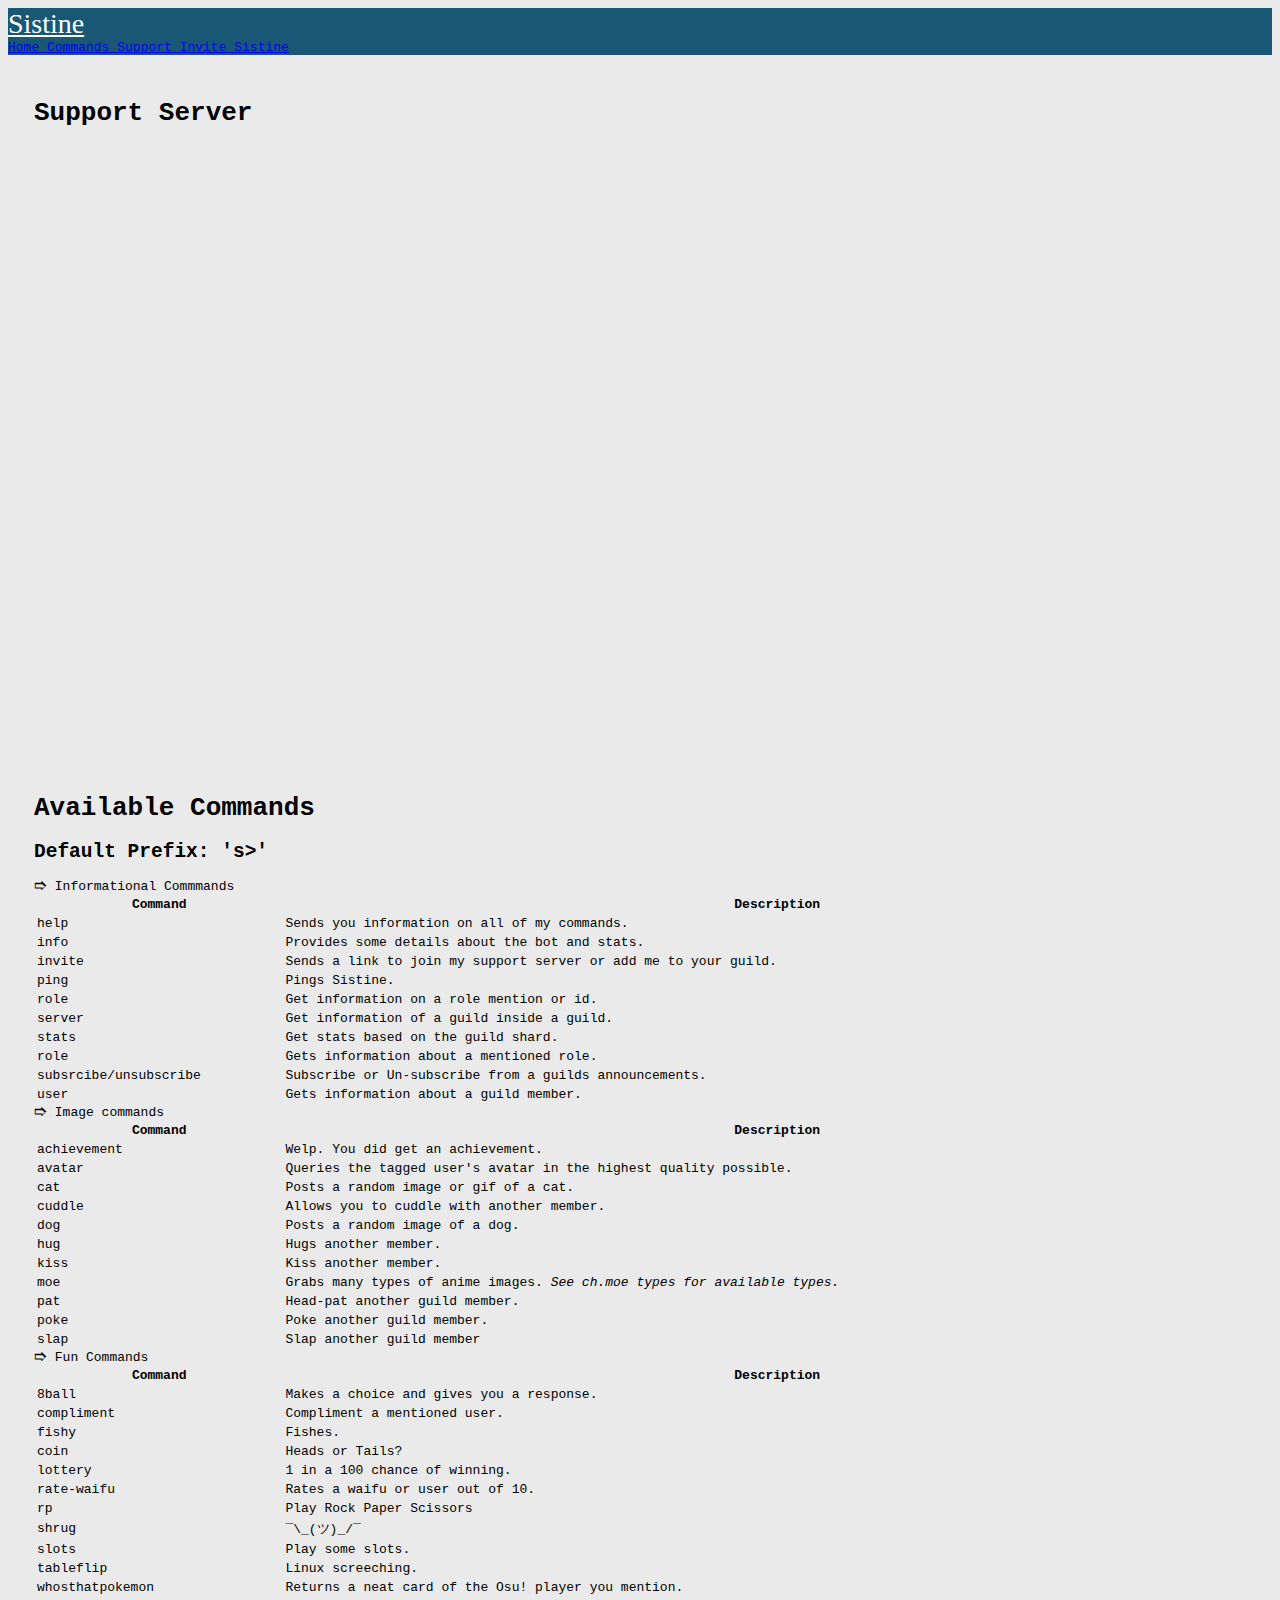
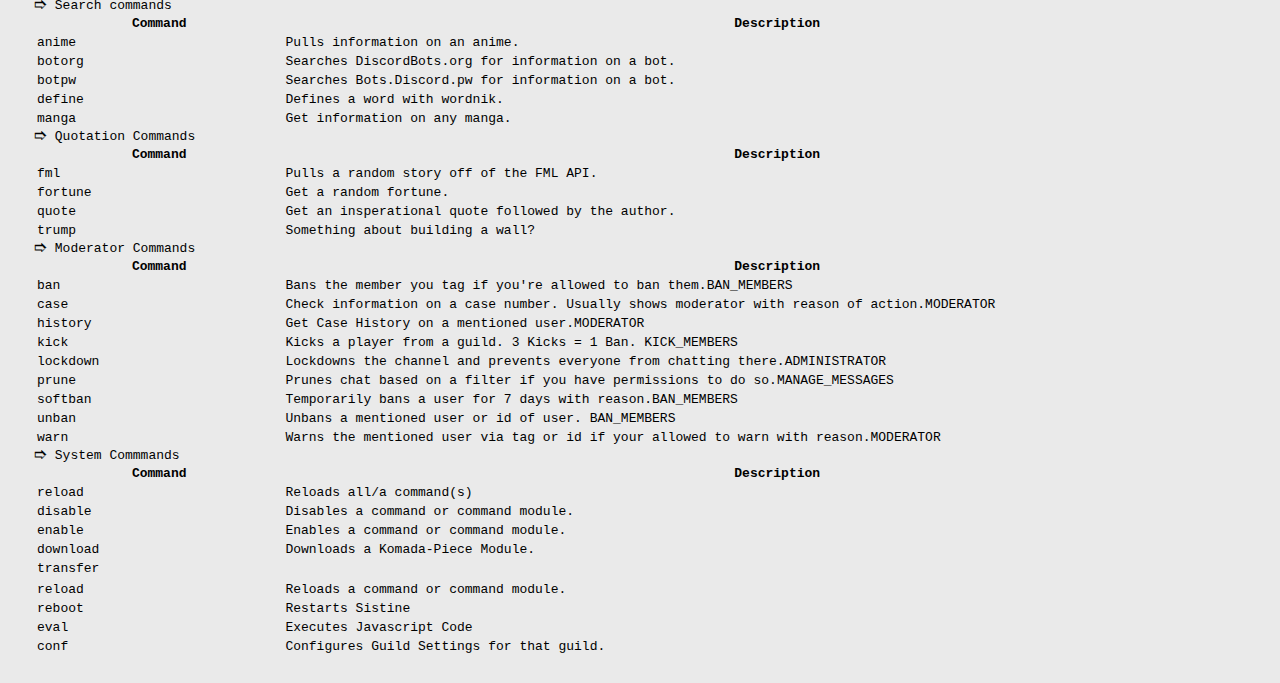
<file: commands/index.html>
<!DOCTYPE html>
<html style="background-color: #eaeaea;">

<head>
    <title>Sistine / Commands</title>
    <link rel="icon" href="https://sistine.ml/icon.ico">
    <style>
        @import url(https://fonts.googleapis.com/css?family=Open+Sans);
        body {
            font-family: monospace;
        }

        .main {
            margin: 1em 6em 1em 6em;
        }

        @media screen and (max-width: 1450px) {
            .main {
                margin: 1em 1em 1em 1em;
            }
        }

        table tr:first-child th:first-child {
            width: 20%;
        }
    </style>
    <link rel="stylesheet" href="https://sistine.ml/css/bulma.css">
    <link rel="stylesheet" href="https://sistine.ml/css/font-awesome.min.css">
    <link rel="stylesheet" href="https://sistine.ml/css/main.css">
    <script>
        (function (i, s, o, g, r, a, m) {
        i['GoogleAnalyticsObject'] = r; i[r] = i[r] || function () {
            (i[r].q = i[r].q || []).push(arguments)
        }, i[r].l = 1 * new Date(); a = s.createElement(o),
            m = s.getElementsByTagName(o)[0]; a.async = 1; a.src = g; m.parentNode.insertBefore(a, m)
        })(window, document, 'script', 'https://www.google-analytics.com/analytics.js', 'ga');

        ga('create', 'UA-90046000-4', 'auto');
        ga('send', 'pageview');

    </script>
    </script>
</head>

<body>
    <div class="hero-head hero is-info" style="background-color: #185875 !important;">
        <header class="nav">
            <div class="container">
                <div class="nav-left">
                    <a class="nav-item" href="https://Sistine.ml/" style="font-family: UniSans; color: white;font-size: 28px; width: 6em;">Sistine</a>
                </div>
                <a href="/" class="nav-item">
                          Home
                      </a>
                <a href="https://Sistine.ml/commands/" class="nav-item is-active">
                          Commands
                      </a>
                <a href="https://Sistine.ml/support" class="nav-item">
                          Support
                      </a>
                <span class="nav-item">
                          <a href="https://Sistine.ml/invite" target="_blank" class="button is-info is-inverted">
                              <span class="icon">
                                  <i class="fa fa-server"></i>
                              </span>
                <span onclick="ga('send', 'event', 'invite', 'click', 'invite clicked');">Invite Sistine</span>
                </a>
                </span>
            </div>
        </header>
    </div>
    <div class="main">
        <div class="columns">

            <div class="column is-one-third">
                <div class="card" style="padding: 1em 1em 1em 1em; margin: 0em 0em 0em 0em; width: 100%;">
                    <div class="content">
                        <h1>Support Server</h1>
                        <iframe src="https://discordapp.com/widget?id=324051061033926666&theme=light" width="100%" height="600" allowtransparency="true"
                            frameborder="0"></iframe>
                    </div>
                </div>
            </div>
            <div class="column is-one-half">
                <div class="card" style="padding: 1em 1em 1em 1em; width: 100%;">
                    <div class="content">
                        <h1>Available Commands</h1>
                        <h2><b>Default Prefix:</b> 's>'</h2>
                    </div>
                    <span>🢣 Informational Commmands</span>
                    <table class="table is-bordered is-striped is-narrow" style="width:100%">
                        <thead>
                            <tr>
                                <th>Command</th>
                                <th>Description</th>
                            </tr>
                        </thead>
                        <tbody>
                            <tr>
                                <td>help</td>
                                <td>Sends you information on all of my commands.</td>
                            </tr>
                            <tr>
                                <td>info</td>
                                <td>Provides some details about the bot and stats.</td>
                            </tr>
                            <tr>
                                <td>invite</td>
                                <td>Sends a link to join my support server or add me to your guild.</td>
                            </tr>
                            <tr>
                                <td>ping</td>
                                <td>Pings Sistine.</td>
                            </tr>
                            <tr>
                                <td>role</td>
                                <td>Get information on a role mention or id.</td>
                            </tr>
                            <tr>
                                <td>server</td>
                                <td>Get information of a guild inside a guild.</td>
                            </tr>
                            <tr>
                                <td>stats</td>
                                <td>Get stats based on the guild shard.</td>
                            </tr>
                            <tr>
                                <td>role</td>
                                <td>Gets information about a mentioned role.</td>
                            </tr>
                            <tr>
                                <td>subsrcibe/unsubscribe</td>
                                <td>Subscribe or Un-subscribe from a guilds announcements.</td>
                            </tr>
                            <tr>
                                <td>user</td>
                                <td>Gets information about a guild member.</td>
                            </tr>
                        </tbody>
                    </table>
                    <span>🢣 Image commands</span>
                    <table class="table is-bordered is-striped is-narrow" style="width:100%">
                        <thead>
                            <tr>
                                <th>Command</th>
                                <th>Description</th>
                            </tr>
                        </thead>
                        <tbody>
                            <tr>
                                <td>achievement</td>
                                <td>Welp. You did get an achievement.</td>
                            </tr>
                            <tr>
                                <td>avatar</td>
                                <td>Queries the tagged user's avatar in the highest quality possible.</td>
                            </tr>
                            <tr>
                                <td>cat</td>
                                <td>Posts a random image or gif of a cat.</td>
                            </tr>
                                                        <tr>
                                <td>cuddle</td>
                                <td>Allows you to cuddle with another member.</td>
                            </tr>
                            <tr>
                                <td>dog</td>
                                <td>Posts a random image of a dog.</td>
                            </tr>
                                            <tr>
                                <td>hug</td>
                                <td>Hugs another member.</td>
                            </tr>
                                                        <tr>
                                <td>kiss</td>
                                <td>Kiss another member.</i></td>
                            </tr>
                                            <tr>
                                <td>moe</td>
                                <td>Grabs many types of anime images. <i>See ch.moe types for available types.</i></td>
                            </tr>
                                            <tr>
                                <td>pat</td>
                                <td>Head-pat another guild member.</i></td>
                            </tr>
                                    <tr>
                                <td>poke</td>
                                <td>Poke another guild member.</i></td>
                            </tr>
                            <tr>
                                <td>slap</td>
                                <td>Slap another guild member</i></td>
                            </tr>
                      
                        </tbody>
                    </table>
                    <span>🢣 Fun Commands</span>
                    <table class="table is-bordered is-striped is-narrow" style="width:100%">
                        <thead>
                            <tr>
                                <th>Command</th>
                                <th>Description</th>
                            </tr>
                        </thead>
                        <tbody>
                            <tr>
                                <td>8ball</td>
                                <td>Makes a choice and gives you a response.</td>
                            </tr>
                            <tr>
                                <td>compliment</td>
                                <td>Compliment a mentioned user.</td>
                            </tr>
                            <tr>
                                <td>fishy</td>
                                <td>Fishes.</td>
                            </tr>
                            <tr>
                                <td>coin</td>
                                <td>Heads or Tails?</td>
                            </tr>
                            <tr>
                                <td>lottery</td>
                                <td>1 in a 100 chance of winning.</td>
                            </tr>
                            <tr>
                                <td>rate-waifu</td>
                                <td>Rates a waifu or user out of 10.</td>
                            </tr>
                            <tr>
                                <td>rp</td>
                                <td>Play Rock Paper Scissors</td>
                            </tr>
                            <tr>
                                <td>shrug</td>
                                <td>¯\_(ツ)_/¯</td>
                            </tr>
                            <tr>
                                <td>slots</td>
                                <td>Play some slots.</td>
                            </tr>
                            <tr>
                                <td>tableflip</td>
                                <td>Linux screeching.</td>
                            </tr>
                            <tr>
                                <td>whosthatpokemon</td>
                                <td>Returns a neat card of the Osu! player you mention.</td>
                            </tr>
                        </tbody>
                    </table>
                    <span>🢣 Search commands</span>
                    <table class="table is-bordered is-striped is-narrow" style="width:100%">
                        <thead>
                            <tr>
                                <th>Command</th>
                                <th>Description</th>
                            </tr>
                        </thead>
                        <tbody>
                            <tr>
                                <td>anime</td>
                                <td>Pulls information on an anime.</td>
                            </tr>
                            <tr>
                                <td>botorg</td>
                                <td>Searches DiscordBots.org for information on a bot.</td>
                            </tr>
                            <tr>
                                <td>botpw</td>
                                <td>Searches Bots.Discord.pw for information on a bot.</td>
                            </tr>
                            <tr>
                                <td>define</td>
                                <td>Defines a word with wordnik.</td>
                            </tr>
                            <tr>
                                <td>manga</td>
                                <td>Get information on any manga.</td>
                            </tr>
                        </tbody>
                    </table>
                    <span>🢣 Quotation Commands</span>
                    <table class="table is-bordered is-striped is-narrow" style="width:100%">
                        <thead>
                            <tr>
                                <th>Command</th>
                                <th>Description</th>
                            </tr>
                        </thead>
                        <tbody>
                            <tr>
                                <td>fml</td>
                                <td>Pulls a random story off of the FML API.</td>
                            </tr>
                            <tr>
                                <td>fortune</td>
                                <td>Get a random fortune.</td>
                            </tr>
                            <tr>
                                <td>quote</td>
                                <td>Get an insperational quote followed by the author.</td>
                            </tr>
                            <tr>
                                <td>trump</td>
                                <td>Something about building a wall?</td>
                            </tr>
                        </tbody>
                    </table>
                    <span>🢣 Moderator Commands</span>
                    <table class="table is-bordered is-striped is-narrow" style="width:100%">
                        <thead>
                            <tr>
                                <th>Command</th>
                                <th>Description</th>
                            </tr>
                        </thead>
                        <tbody>
                            <tr>
                                <td>ban</td>
                                <td>Bans the member you tag if you're allowed to ban them.<span class="tag is-success is-pulled-right">BAN_MEMBERS</span></td>
                            </tr>
                            <tr>
                                <td>case</td>
                                <td>Check information on a case number. Usually shows moderator with reason of action.<span class="tag is-info is-pulled-right">MODERATOR</span></td>
                            </tr>
                            <tr>
                                <td>history</td>
                                <td>Get Case History on a mentioned user.<span class="tag is-info is-pulled-right">MODERATOR</span></td>
                            </tr>
                            <tr>
                                <td>kick</td>
                                <td>Kicks a player from a guild. 3 Kicks = 1 Ban. <span class="tag is-success is-pulled-right">KICK_MEMBERS</span></td>
                            </tr>
                                                        <tr>
                                <td>lockdown</td>
                                <td>Lockdowns the channel and prevents everyone from chatting there.<span class="tag is-danger is-pulled-right">ADMINISTRATOR</span></td>
                            </tr>
                            <tr>
                                <td>prune</td>
                                <td>Prunes chat based on a filter if you have permissions to do so.<span class="tag is-success is-pulled-right">MANAGE_MESSAGES</span></td>
                            </tr>
                                                        <tr>
                                <td>softban</td>
                                <td>Temporarily bans a user for 7 days with reason.<span class="tag is-success is-pulled-right">BAN_MEMBERS</span></td>
                            </tr>
                            <tr>
                                <td>unban</td>
                                <td>Unbans a mentioned user or id of user. <span class="tag is-success is-pulled-right">BAN_MEMBERS</span></td>
                            </tr>
                                                        <tr>
                                <td>warn</td>
                                <td>Warns the mentioned user via tag or id if your allowed to warn with reason.<span class="tag is-info is-pulled-right">MODERATOR</span></td>
                            </tr>
                        </tbody>
                    </table><span>🢣 System Commmands</span>
                    <table class="table is-bordered is-striped is-narrow" style="width:100%">
                        <thead>
                            <tr>
                                <th>Command</th>
                                <th>Description</th>
                            </tr>
                        </thead>
                        <tbody>
                            <tr>
                                <td>reload</td>
                                <td>Reloads all/a command(s)</td>
                            </tr>
                            <tr>
                                <td>disable</td>
                                <td>Disables a command or command module.</td>
                            </tr>
                            <tr>
                                <td>enable</td>
                                <td>Enables a command or command module.</td>
                            </tr>
                            <tr>
                                <td>download</td>
                                <td>Downloads a Komada-Piece Module.</td>
                            </tr>
                            <tr>
                                <td>transfer</td>
                                <td></td>
                            </tr>
                            <tr>
                            <tr>
                                <td>reload</td>
                                <td>Reloads a command or command module.</td>
                            </tr>
                            <tr>
                                <td>reboot</td>
                                <td>Restarts Sistine</td>
                            </tr>
                            <tr>
                                <td>eval</td>
                                <td>Executes Javascript Code</td>
                            </tr>
                                                        <tr>
                                <td>conf</td>
                                <td>Configures Guild Settings for that guild.</td>
                            </tr>
                        </tbody>
                    </table>
                </div>
            </div>
        </div>
    </div>
</body>

</html>
</file>
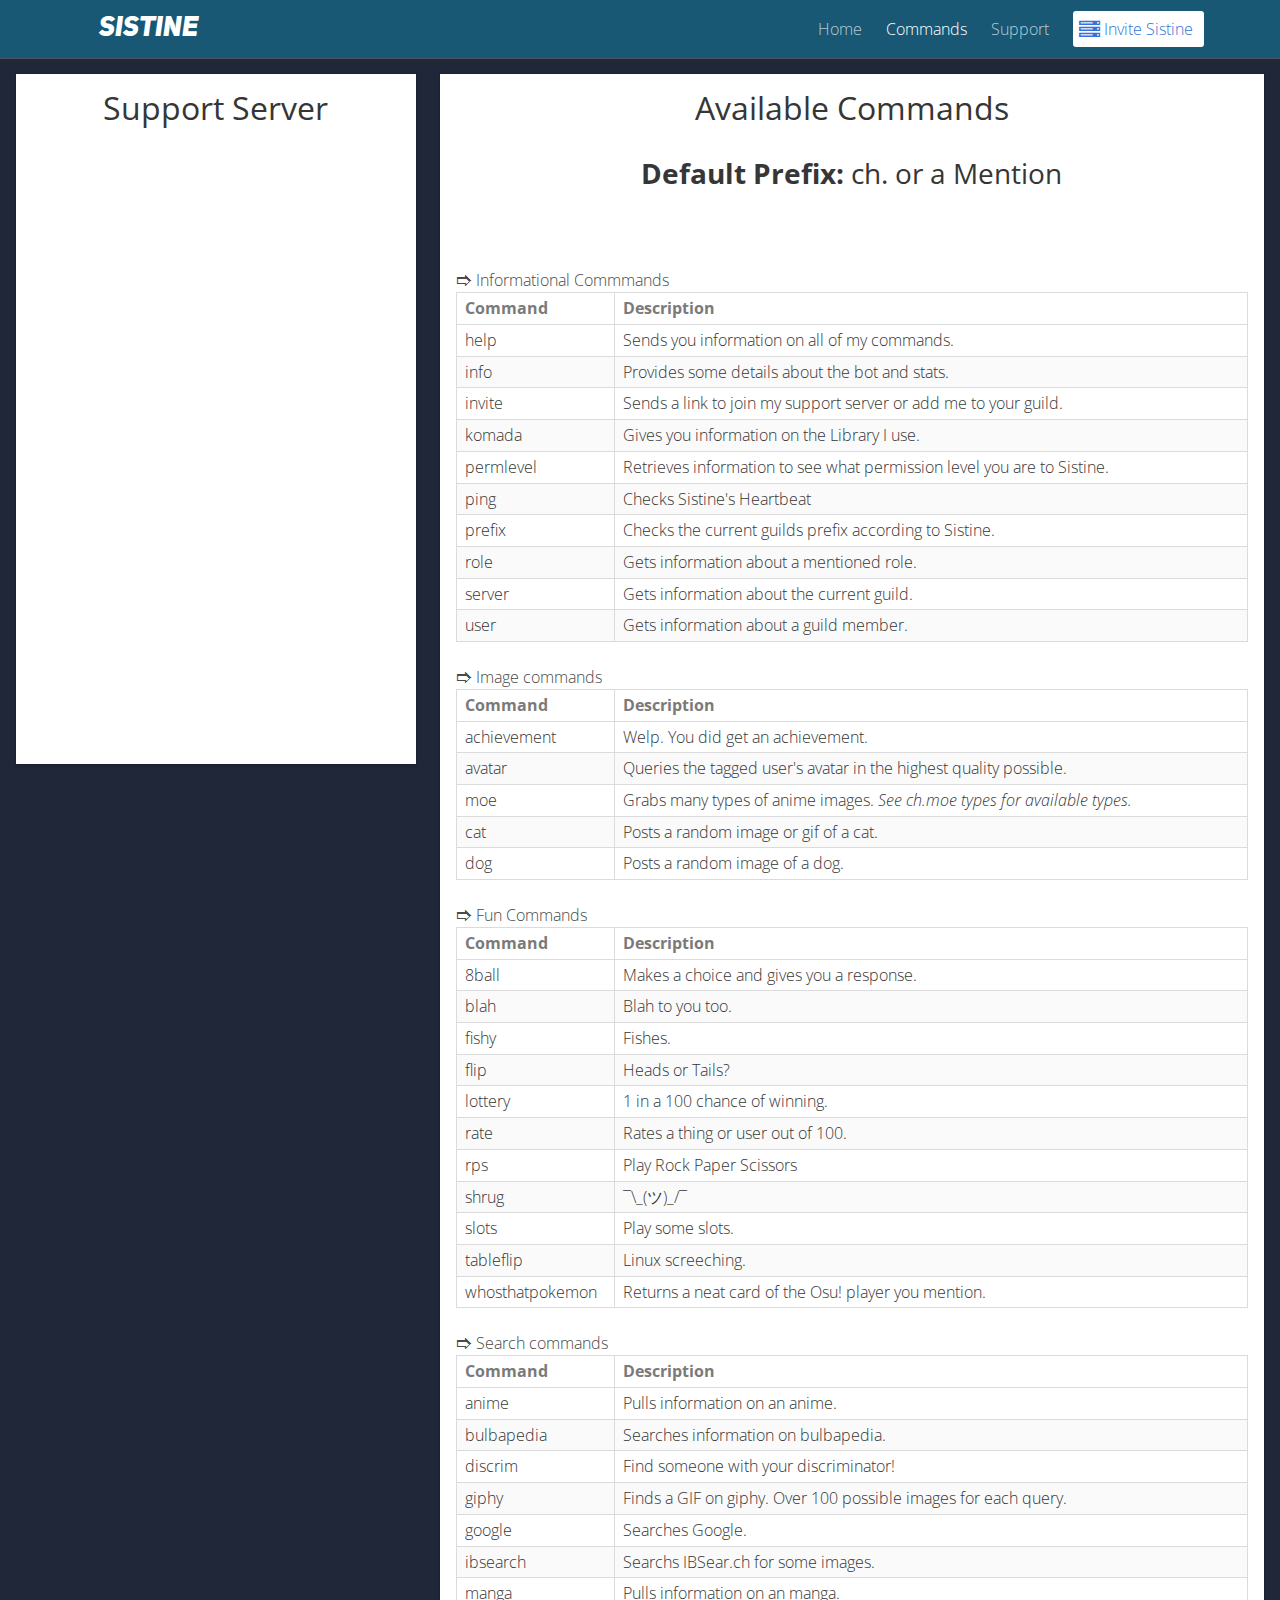
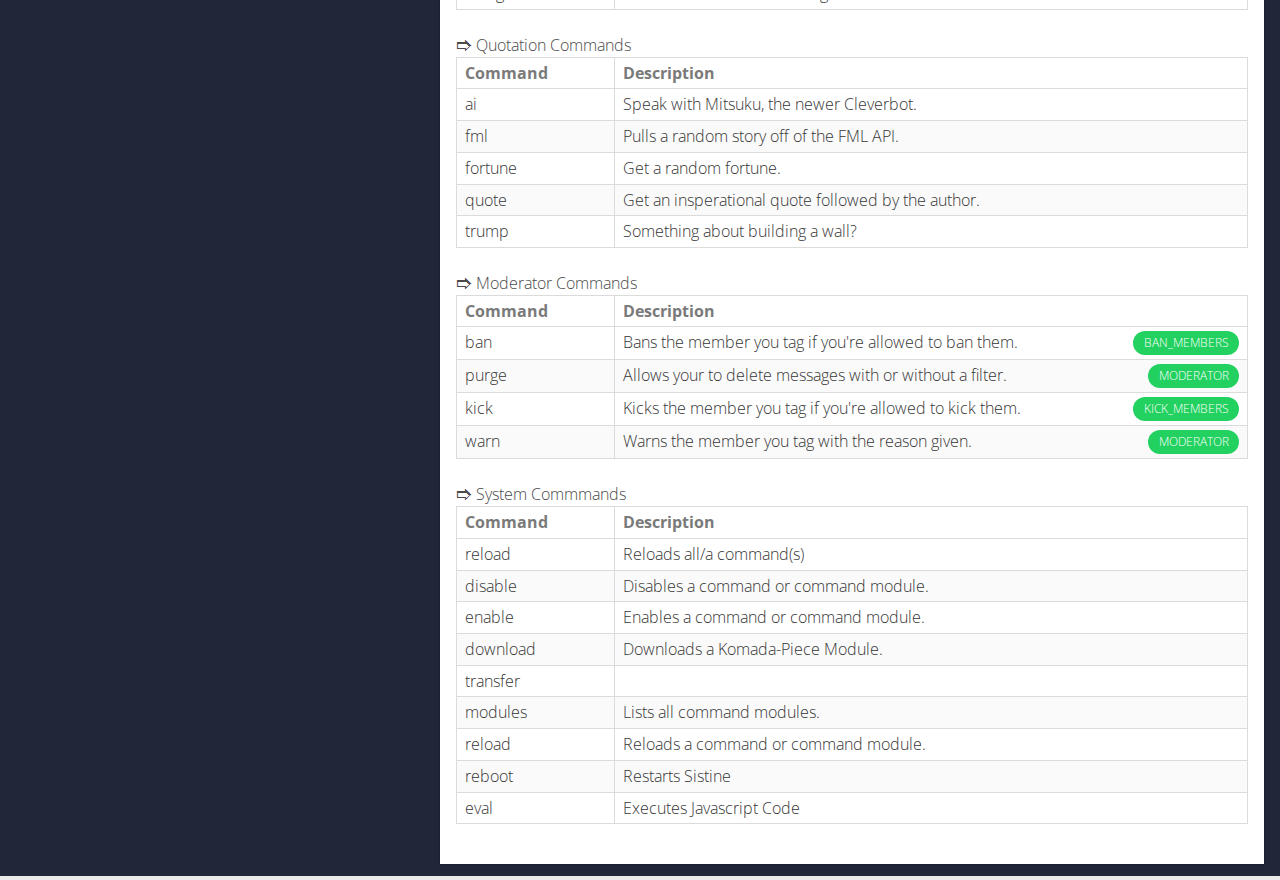
<file: commands.html>
<!DOCTYPE html>
<html style="background-color: #eaeaea;">

<head>
    <title>Sistine / Commands</title>
    <link rel="icon" href="icon.ico">
    <style>
        @import url(https://fonts.googleapis.com/css?family=Open+Sans);
        body {
            font-family: monospace;
        }

        .main {
            margin: 1em 6em 1em 6em;
        }

        @media screen and (max-width: 1450px) {
            .main {
                margin: 1em 1em 1em 1em;
            }
        }

        table tr:first-child th:first-child {
            width: 20%;
        }
    </style>
    <link rel="stylesheet" href="css/bulma.css">
    <link rel="stylesheet" href="css/font-awesome.min.css">
    <link rel="stylesheet" href="css/main.css">
    <script>
        (function (i, s, o, g, r, a, m) {
        i['GoogleAnalyticsObject'] = r; i[r] = i[r] || function () {
            (i[r].q = i[r].q || []).push(arguments)
        }, i[r].l = 1 * new Date(); a = s.createElement(o),
            m = s.getElementsByTagName(o)[0]; a.async = 1; a.src = g; m.parentNode.insertBefore(a, m)
        })(window, document, 'script', 'https://www.google-analytics.com/analytics.js', 'ga');

        ga('create', 'UA-90046000-4', 'auto');
        ga('send', 'pageview');

    </script>
    </script>
</head>

<body>
    <div class="hero-head hero is-info" style="background-color: #185875 !important;">
        <header class="nav">
            <div class="container">
                <div class="nav-left">
                    <a class="nav-item" href="https://Sistine.ml/" style="font-family: UniSans; color: white;font-size: 28px; width: 6em;">Sistine</a>
                </div>
                <a href="/" class="nav-item">
                          Home
                      </a>
                <a href="https://Sistine.ml/commands.html" class="nav-item is-active">
                          Commands
                      </a>
                <a href="https://Sistine.ml/support" class="nav-item">
                          Support
                      </a>
                <span class="nav-item">
                          <a href="https://Sistine.ml/invite" target="_blank" class="button is-info is-inverted">
                              <span class="icon">
                                  <i class="fa fa-server"></i>
                              </span>
                <span onclick="ga('send', 'event', 'invite', 'click', 'invite clicked');">Invite Sistine</span>
                </a>
                </span>
            </div>
        </header>
    </div>
    <div class="main">
        <div class="columns">

            <div class="column is-one-third">
                <div class="card" style="padding: 1em 1em 1em 1em; margin: 0em 0em 0em 0em; width: 100%;">
                    <div class="content">
                        <h1>Support Server</h1>
                        <iframe src="https://discordapp.com/widget?id=324051061033926666&theme=light" width="100%" height="600" allowtransparency="true"
                            frameborder="0"></iframe>
                    </div>
                </div>
            </div>
            <div class="column is-one-half">
                <div class="card" style="padding: 1em 1em 1em 1em; width: 100%;">
                    <div class="content">
                        <h1>Available Commands</h1>
                        <h2><b>Default Prefix:</b> ch. or a Mention</h2>
                    </div>
                    <span>🢣 Informational Commmands</span>
                    <table class="table is-bordered is-striped is-narrow" style="width:100%">
                        <thead>
                            <tr>
                                <th>Command</th>
                                <th>Description</th>
                            </tr>
                        </thead>
                        <tbody>
                            <tr>
                                <td>help</td>
                                <td>Sends you information on all of my commands.</td>
                            </tr>
                            <tr>
                                <td>info</td>
                                <td>Provides some details about the bot and stats.</td>
                            </tr>
                            <tr>
                                <td>invite</td>
                                <td>Sends a link to join my support server or add me to your guild.</td>
                            </tr>
                            <tr>
                                <td>komada</td>
                                <td>Gives you information on the Library I use.</td>
                            </tr>
                            <tr>
                                <td>permlevel</td>
                                <td>Retrieves information to see what permission level you are to Sistine.</td>
                            </tr>
                            <tr>
                                <td>ping</td>
                                <td>Checks Sistine's Heartbeat</td>
                            </tr>
                            <tr>
                                <td>prefix</td>
                                <td>Checks the current guilds prefix according to Sistine.</td>
                            </tr>
                            <tr>
                                <td>role</td>
                                <td>Gets information about a mentioned role.</td>
                            </tr>
                            <tr>
                                <td>server</td>
                                <td>Gets information about the current guild.</td>
                            </tr>
                            <tr>
                                <td>user</td>
                                <td>Gets information about a guild member.</td>
                            </tr>
                        </tbody>
                    </table>
                    <span>🢣 Image commands</span>
                    <table class="table is-bordered is-striped is-narrow" style="width:100%">
                        <thead>
                            <tr>
                                <th>Command</th>
                                <th>Description</th>
                            </tr>
                        </thead>
                        <tbody>
                            <tr>
                                <td>achievement</td>
                                <td>Welp. You did get an achievement.</td>
                            </tr>
                            <tr>
                                <td>avatar</td>
                                <td>Queries the tagged user's avatar in the highest quality possible.</td>
                            </tr>
                            <tr>
                                <td>moe</td>
                                <td>Grabs many types of anime images. <i>See ch.moe types for available types.</i></td>
                            </tr>
                            <tr>
                                <td>cat</td>
                                <td>Posts a random image or gif of a cat.</td>
                            </tr>
                            <tr>
                                <td>dog</td>
                                <td>Posts a random image of a dog.</td>
                            </tr>
                        </tbody>
                    </table>
                    <span>🢣 Fun Commands</span>
                    <table class="table is-bordered is-striped is-narrow" style="width:100%">
                        <thead>
                            <tr>
                                <th>Command</th>
                                <th>Description</th>
                            </tr>
                        </thead>
                        <tbody>
                            <tr>
                                <td>8ball</td>
                                <td>Makes a choice and gives you a response.</td>
                            </tr>
                            <tr>
                                <td>blah</td>
                                <td>Blah to you too.</td>
                            </tr>
                            <tr>
                                <td>fishy</td>
                                <td>Fishes.</td>
                            </tr>
                            <tr>
                                <td>flip</td>
                                <td>Heads or Tails?</td>
                            </tr>
                            <tr>
                                <td>lottery</td>
                                <td>1 in a 100 chance of winning.</td>
                            </tr>
                            <tr>
                                <td>rate</td>
                                <td>Rates a thing or user out of 100.</td>
                            </tr>
                            <tr>
                                <td>rps</td>
                                <td>Play Rock Paper Scissors</td>
                            </tr>
                            <tr>
                                <td>shrug</td>
                                <td>¯\_(ツ)_/¯</td>
                            </tr>
                            <tr>
                                <td>slots</td>
                                <td>Play some slots.</td>
                            </tr>
                            <tr>
                                <td>tableflip</td>
                                <td>Linux screeching.</td>
                            </tr>
                            <tr>
                                <td>whosthatpokemon</td>
                                <td>Returns a neat card of the Osu! player you mention.</td>
                            </tr>
                        </tbody>
                    </table>
                    <span>🢣 Search commands</span>
                    <table class="table is-bordered is-striped is-narrow" style="width:100%">
                        <thead>
                            <tr>
                                <th>Command</th>
                                <th>Description</th>
                            </tr>
                        </thead>
                        <tbody>
                            <tr>
                                <td>anime</td>
                                <td>Pulls information on an anime.</td>
                            </tr>
                            <tr>
                                <td>bulbapedia</td>
                                <td>Searches information on bulbapedia.</td>
                            </tr>
                            <tr>
                                <td>discrim</td>
                                <td>Find someone with your discriminator!</td>
                            </tr>
                            <tr>
                                <td>giphy</td>
                                <td>Finds a GIF on giphy. Over 100 possible images for each query.</td>
                            </tr>
                            <tr>
                                <td>google</td>
                                <td>Searches Google.</td>
                            </tr>
                            <tr>
                                <td>ibsearch</td>
                                <td>Searchs IBSear.ch for some images.</td>
                            </tr>
                            <tr>
                                <td>manga</td>
                                <td>Pulls information on an manga.</td>
                            </tr>
                        </tbody>
                    </table>
                    <span>🢣 Quotation Commands</span>
                    <table class="table is-bordered is-striped is-narrow" style="width:100%">
                        <thead>
                            <tr>
                                <th>Command</th>
                                <th>Description</th>
                            </tr>
                        </thead>
                        <tbody>
                            <tr>
                                <td>ai</td>
                                <td>Speak with Mitsuku, the newer Cleverbot.</td>
                            </tr>
                            <tr>
                                <td>fml</td>
                                <td>Pulls a random story off of the FML API.</td>
                            </tr>
                            <tr>
                                <td>fortune</td>
                                <td>Get a random fortune.</td>
                            </tr>
                            <tr>
                                <td>quote</td>
                                <td>Get an insperational quote followed by the author.</td>
                            </tr>
                            <tr>
                                <td>trump</td>
                                <td>Something about building a wall?</td>
                            </tr>
                        </tbody>
                    </table>
                    <span>🢣 Moderator Commands</span>
                    <table class="table is-bordered is-striped is-narrow" style="width:100%">
                        <thead>
                            <tr>
                                <th>Command</th>
                                <th>Description</th>
                            </tr>
                        </thead>
                        <tbody>
                            <tr>
                                <td>ban</td>
                                <td>Bans the member you tag if you're allowed to ban them.<span class="tag is-success is-pulled-right">BAN_MEMBERS</span></td>
                            </tr>
                            <tr>
                                <td>purge</td>
                                <td>Allows your to delete messages with or without a filter.<span class="tag is-success is-pulled-right">MODERATOR</span></td>
                            </tr>
                            <tr>
                                <td>kick</td>
                                <td>Kicks the member you tag if you're allowed to kick them.<span class="tag is-success is-pulled-right">KICK_MEMBERS</span></td>
                            </tr>
                            <tr>
                                <td>warn</td>
                                <td>Warns the member you tag with the reason given.<span class="tag is-success is-pulled-right">MODERATOR</span></td>
                            </tr>
                        </tbody>
                    </table><span>🢣 System Commmands</span>
                    <table class="table is-bordered is-striped is-narrow" style="width:100%">
                        <thead>
                            <tr>
                                <th>Command</th>
                                <th>Description</th>
                            </tr>
                        </thead>
                        <tbody>
                            <tr>
                                <td>reload</td>
                                <td>Reloads all/a command(s)</td>
                            </tr>
                            <tr>
                                <td>disable</td>
                                <td>Disables a command or command module.</td>
                            </tr>
                            <tr>
                                <td>enable</td>
                                <td>Enables a command or command module.</td>
                            </tr>
                            <tr>
                                <td>download</td>
                                <td>Downloads a Komada-Piece Module.</td>
                            </tr>
                            <tr>
                                <td>transfer</td>
                                <td></td>
                            </tr>
                            <tr>
                                <td>modules</td>
                                <td>Lists all command modules.</td>
                            </tr>
                            <tr>
                                <td>reload</td>
                                <td>Reloads a command or command module.</td>
                            </tr>
                            <tr>
                                <td>reboot</td>
                                <td>Restarts Sistine</td>
                            </tr>
                            <tr>
                                <td>eval</td>
                                <td>Executes Javascript Code</td>
                            </tr>
                        </tbody>
                    </table>
                </div>
            </div>
        </div>
    </div>
</body>

</html>
</file>
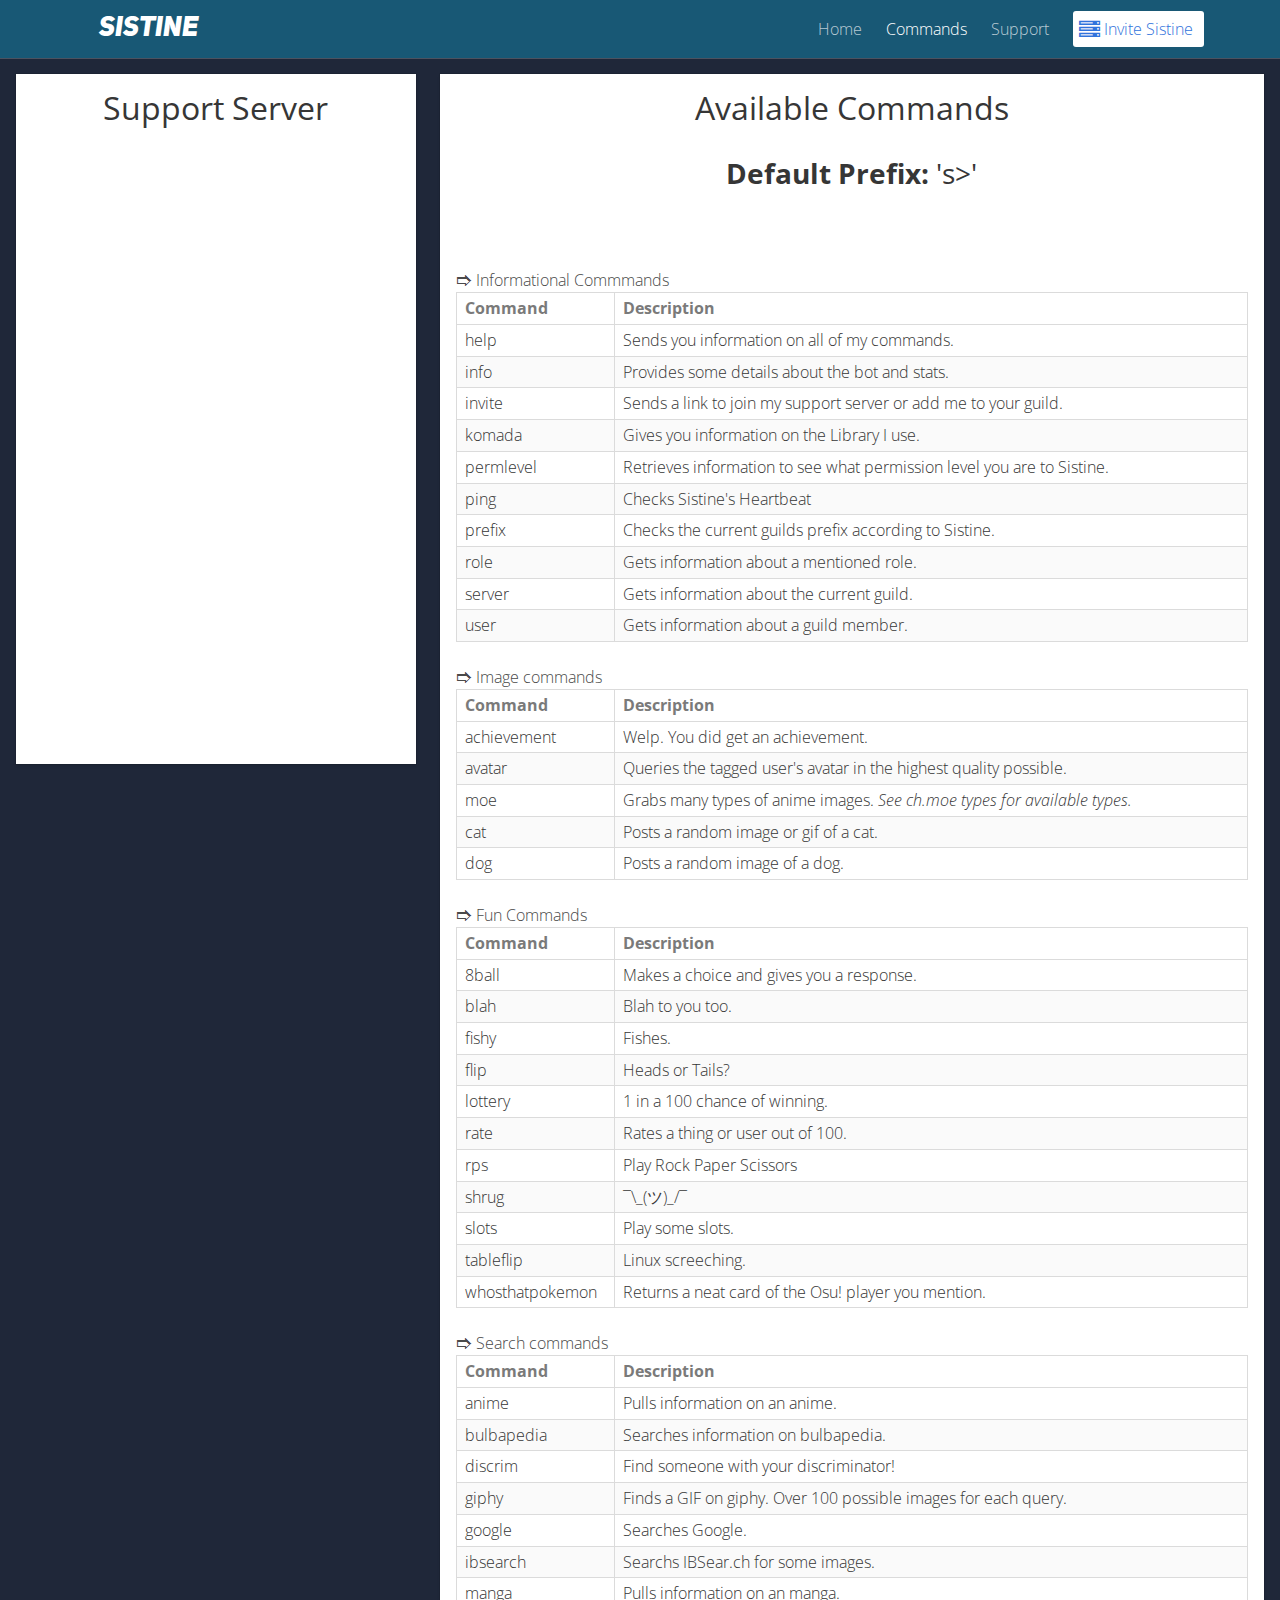
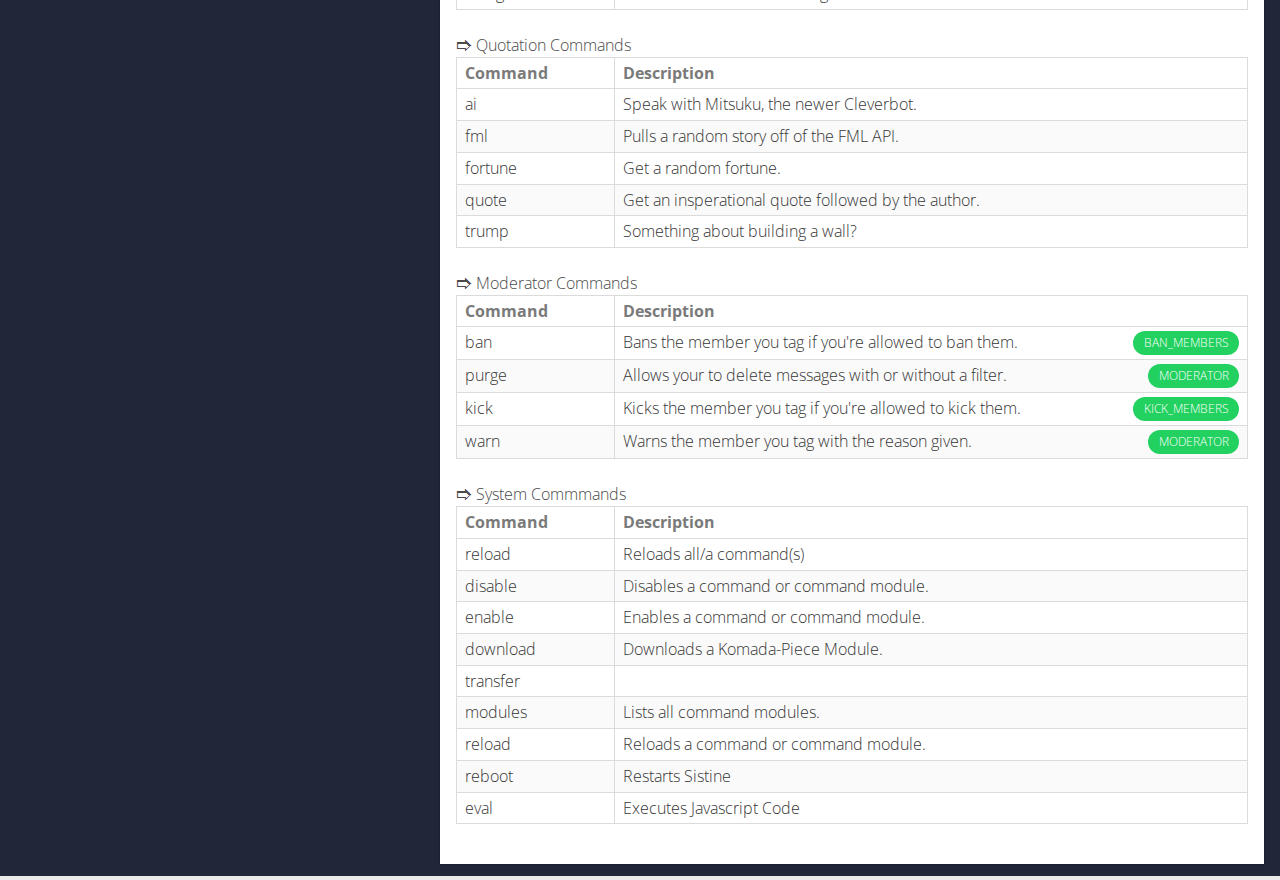
<file: commands_old.html>
<!DOCTYPE html>
<html style="background-color: #eaeaea;">

<head>
    <title>Sistine / Commands</title>
    <link rel="icon" href="icon.ico">
    <style>
        @import url(https://fonts.googleapis.com/css?family=Open+Sans);
        body {
            font-family: monospace;
        }

        .main {
            margin: 1em 6em 1em 6em;
        }

        @media screen and (max-width: 1450px) {
            .main {
                margin: 1em 1em 1em 1em;
            }
        }

        table tr:first-child th:first-child {
            width: 20%;
        }
    </style>
    <link rel="stylesheet" href="css/bulma.css">
    <link rel="stylesheet" href="css/font-awesome.min.css">
    <link rel="stylesheet" href="css/main.css">
    <script>
        (function (i, s, o, g, r, a, m) {
        i['GoogleAnalyticsObject'] = r; i[r] = i[r] || function () {
            (i[r].q = i[r].q || []).push(arguments)
        }, i[r].l = 1 * new Date(); a = s.createElement(o),
            m = s.getElementsByTagName(o)[0]; a.async = 1; a.src = g; m.parentNode.insertBefore(a, m)
        })(window, document, 'script', 'https://www.google-analytics.com/analytics.js', 'ga');

        ga('create', 'UA-90046000-4', 'auto');
        ga('send', 'pageview');

    </script>
    </script>
</head>

<body>
    <div class="hero-head hero is-info" style="background-color: #185875 !important;">
        <header class="nav">
            <div class="container">
                <div class="nav-left">
                    <a class="nav-item" href="https://Sistine.ml/" style="font-family: UniSans; color: white;font-size: 28px; width: 6em;">Sistine</a>
                </div>
                <a href="/" class="nav-item">
                          Home
                      </a>
                <a href="https://Sistine.ml/commands.html" class="nav-item is-active">
                          Commands
                      </a>
                <a href="https://Sistine.ml/support" class="nav-item">
                          Support
                      </a>
                <span class="nav-item">
                          <a href="https://Sistine.ml/invite" target="_blank" class="button is-info is-inverted">
                              <span class="icon">
                                  <i class="fa fa-server"></i>
                              </span>
                <span onclick="ga('send', 'event', 'invite', 'click', 'invite clicked');">Invite Sistine</span>
                </a>
                </span>
            </div>
        </header>
    </div>
    <div class="main">
        <div class="columns">

            <div class="column is-one-third">
                <div class="card" style="padding: 1em 1em 1em 1em; margin: 0em 0em 0em 0em; width: 100%;">
                    <div class="content">
                        <h1>Support Server</h1>
                        <iframe src="https://discordapp.com/widget?id=324051061033926666&theme=light" width="100%" height="600" allowtransparency="true"
                            frameborder="0"></iframe>
                    </div>
                </div>
            </div>
            <div class="column is-one-half">
                <div class="card" style="padding: 1em 1em 1em 1em; width: 100%;">
                    <div class="content">
                        <h1>Available Commands</h1>
                        <h2><b>Default Prefix:</b> 's>'</h2>
                    </div>
                    <span>🢣 Informational Commmands</span>
                    <table class="table is-bordered is-striped is-narrow" style="width:100%">
                        <thead>
                            <tr>
                                <th>Command</th>
                                <th>Description</th>
                            </tr>
                        </thead>
                        <tbody>
                            <tr>
                                <td>help</td>
                                <td>Sends you information on all of my commands.</td>
                            </tr>
                            <tr>
                                <td>info</td>
                                <td>Provides some details about the bot and stats.</td>
                            </tr>
                            <tr>
                                <td>invite</td>
                                <td>Sends a link to join my support server or add me to your guild.</td>
                            </tr>
                            <tr>
                                <td>komada</td>
                                <td>Gives you information on the Library I use.</td>
                            </tr>
                            <tr>
                                <td>permlevel</td>
                                <td>Retrieves information to see what permission level you are to Sistine.</td>
                            </tr>
                            <tr>
                                <td>ping</td>
                                <td>Checks Sistine's Heartbeat</td>
                            </tr>
                            <tr>
                                <td>prefix</td>
                                <td>Checks the current guilds prefix according to Sistine.</td>
                            </tr>
                            <tr>
                                <td>role</td>
                                <td>Gets information about a mentioned role.</td>
                            </tr>
                            <tr>
                                <td>server</td>
                                <td>Gets information about the current guild.</td>
                            </tr>
                            <tr>
                                <td>user</td>
                                <td>Gets information about a guild member.</td>
                            </tr>
                        </tbody>
                    </table>
                    <span>🢣 Image commands</span>
                    <table class="table is-bordered is-striped is-narrow" style="width:100%">
                        <thead>
                            <tr>
                                <th>Command</th>
                                <th>Description</th>
                            </tr>
                        </thead>
                        <tbody>
                            <tr>
                                <td>achievement</td>
                                <td>Welp. You did get an achievement.</td>
                            </tr>
                            <tr>
                                <td>avatar</td>
                                <td>Queries the tagged user's avatar in the highest quality possible.</td>
                            </tr>
                            <tr>
                                <td>moe</td>
                                <td>Grabs many types of anime images. <i>See ch.moe types for available types.</i></td>
                            </tr>
                            <tr>
                                <td>cat</td>
                                <td>Posts a random image or gif of a cat.</td>
                            </tr>
                            <tr>
                                <td>dog</td>
                                <td>Posts a random image of a dog.</td>
                            </tr>
                        </tbody>
                    </table>
                    <span>🢣 Fun Commands</span>
                    <table class="table is-bordered is-striped is-narrow" style="width:100%">
                        <thead>
                            <tr>
                                <th>Command</th>
                                <th>Description</th>
                            </tr>
                        </thead>
                        <tbody>
                            <tr>
                                <td>8ball</td>
                                <td>Makes a choice and gives you a response.</td>
                            </tr>
                            <tr>
                                <td>blah</td>
                                <td>Blah to you too.</td>
                            </tr>
                            <tr>
                                <td>fishy</td>
                                <td>Fishes.</td>
                            </tr>
                            <tr>
                                <td>flip</td>
                                <td>Heads or Tails?</td>
                            </tr>
                            <tr>
                                <td>lottery</td>
                                <td>1 in a 100 chance of winning.</td>
                            </tr>
                            <tr>
                                <td>rate</td>
                                <td>Rates a thing or user out of 100.</td>
                            </tr>
                            <tr>
                                <td>rps</td>
                                <td>Play Rock Paper Scissors</td>
                            </tr>
                            <tr>
                                <td>shrug</td>
                                <td>¯\_(ツ)_/¯</td>
                            </tr>
                            <tr>
                                <td>slots</td>
                                <td>Play some slots.</td>
                            </tr>
                            <tr>
                                <td>tableflip</td>
                                <td>Linux screeching.</td>
                            </tr>
                            <tr>
                                <td>whosthatpokemon</td>
                                <td>Returns a neat card of the Osu! player you mention.</td>
                            </tr>
                        </tbody>
                    </table>
                    <span>🢣 Search commands</span>
                    <table class="table is-bordered is-striped is-narrow" style="width:100%">
                        <thead>
                            <tr>
                                <th>Command</th>
                                <th>Description</th>
                            </tr>
                        </thead>
                        <tbody>
                            <tr>
                                <td>anime</td>
                                <td>Pulls information on an anime.</td>
                            </tr>
                            <tr>
                                <td>bulbapedia</td>
                                <td>Searches information on bulbapedia.</td>
                            </tr>
                            <tr>
                                <td>discrim</td>
                                <td>Find someone with your discriminator!</td>
                            </tr>
                            <tr>
                                <td>giphy</td>
                                <td>Finds a GIF on giphy. Over 100 possible images for each query.</td>
                            </tr>
                            <tr>
                                <td>google</td>
                                <td>Searches Google.</td>
                            </tr>
                            <tr>
                                <td>ibsearch</td>
                                <td>Searchs IBSear.ch for some images.</td>
                            </tr>
                            <tr>
                                <td>manga</td>
                                <td>Pulls information on an manga.</td>
                            </tr>
                        </tbody>
                    </table>
                    <span>🢣 Quotation Commands</span>
                    <table class="table is-bordered is-striped is-narrow" style="width:100%">
                        <thead>
                            <tr>
                                <th>Command</th>
                                <th>Description</th>
                            </tr>
                        </thead>
                        <tbody>
                            <tr>
                                <td>ai</td>
                                <td>Speak with Mitsuku, the newer Cleverbot.</td>
                            </tr>
                            <tr>
                                <td>fml</td>
                                <td>Pulls a random story off of the FML API.</td>
                            </tr>
                            <tr>
                                <td>fortune</td>
                                <td>Get a random fortune.</td>
                            </tr>
                            <tr>
                                <td>quote</td>
                                <td>Get an insperational quote followed by the author.</td>
                            </tr>
                            <tr>
                                <td>trump</td>
                                <td>Something about building a wall?</td>
                            </tr>
                        </tbody>
                    </table>
                    <span>🢣 Moderator Commands</span>
                    <table class="table is-bordered is-striped is-narrow" style="width:100%">
                        <thead>
                            <tr>
                                <th>Command</th>
                                <th>Description</th>
                            </tr>
                        </thead>
                        <tbody>
                            <tr>
                                <td>ban</td>
                                <td>Bans the member you tag if you're allowed to ban them.<span class="tag is-success is-pulled-right">BAN_MEMBERS</span></td>
                            </tr>
                            <tr>
                                <td>purge</td>
                                <td>Allows your to delete messages with or without a filter.<span class="tag is-success is-pulled-right">MODERATOR</span></td>
                            </tr>
                            <tr>
                                <td>kick</td>
                                <td>Kicks the member you tag if you're allowed to kick them.<span class="tag is-success is-pulled-right">KICK_MEMBERS</span></td>
                            </tr>
                            <tr>
                                <td>warn</td>
                                <td>Warns the member you tag with the reason given.<span class="tag is-success is-pulled-right">MODERATOR</span></td>
                            </tr>
                        </tbody>
                    </table><span>🢣 System Commmands</span>
                    <table class="table is-bordered is-striped is-narrow" style="width:100%">
                        <thead>
                            <tr>
                                <th>Command</th>
                                <th>Description</th>
                            </tr>
                        </thead>
                        <tbody>
                            <tr>
                                <td>reload</td>
                                <td>Reloads all/a command(s)</td>
                            </tr>
                            <tr>
                                <td>disable</td>
                                <td>Disables a command or command module.</td>
                            </tr>
                            <tr>
                                <td>enable</td>
                                <td>Enables a command or command module.</td>
                            </tr>
                            <tr>
                                <td>download</td>
                                <td>Downloads a Komada-Piece Module.</td>
                            </tr>
                            <tr>
                                <td>transfer</td>
                                <td></td>
                            </tr>
                            <tr>
                                <td>modules</td>
                                <td>Lists all command modules.</td>
                            </tr>
                            <tr>
                                <td>reload</td>
                                <td>Reloads a command or command module.</td>
                            </tr>
                            <tr>
                                <td>reboot</td>
                                <td>Restarts Sistine</td>
                            </tr>
                            <tr>
                                <td>eval</td>
                                <td>Executes Javascript Code</td>
                            </tr>
                        </tbody>
                    </table>
                </div>
            </div>
        </div>
    </div>
</body>

</html>
</file>
<file: css/main.css>
#hero-head {
    background-color: #185875 !important;
}
.profilebotimage{
    -webkit-animation-name: Floatingx;
    -webkit-animation-duration: 4s;
    -webkit-animation-iteration-count: infinite;
    -webkit-animation-timing-function: ease-in-out;
    -moz-animation-name: Floating;
    -moz-animation-duration: 4s;
    -moz-animation-iteration-count: infinite;
    -moz-animation-timing-function: ease-in-out;
}
@-webkit-keyframes Floatingx{
    from {-webkit-transform:translate(0, 0px);}
    65% {-webkit-transform:translate(0, 15px);}
    to {-webkit-transform: translate(0, -0px);    }    
}
    
@-moz-keyframes Floating{
    from {-moz-transform:translate(0, 0px);}
    65% {-moz-transform:translate(0, 15px);}
    to {-moz-transform: translate(0, -0px);}    
}

body {
  font-family: 'Open Sans', sans-serif;
  font-weight: 300;
  line-height: 1.42em;
  color:#A7A1AE;
  background-color:#1F2739;
}

h1 {
  font-size:3em; 
  font-weight: 300;
  line-height:1em;
  text-align: center;
  color: #4DC3FA;
}

h2 {
  font-size:1em; 
  font-weight: 300;
  text-align: center;
  display: block;
  line-height:1em;
  padding-bottom: 2em;
  color: #185875;
}

h2 a {
  font-weight: 700;
  text-transform: uppercase;
  color: #185875;
  text-decoration: none;
}

.blue { color: #185875; }
.yellow { color: #185875; }

.container th h1 {
	  font-weight: bold;
	  font-size: 1em;
  text-align: left;
  color: #185875;
}

@font-face {
  font-family: UniSans;
  src: url("../fonts/uni-sans.heavy-italic-caps.otf") format("opentype");
}
</file>
